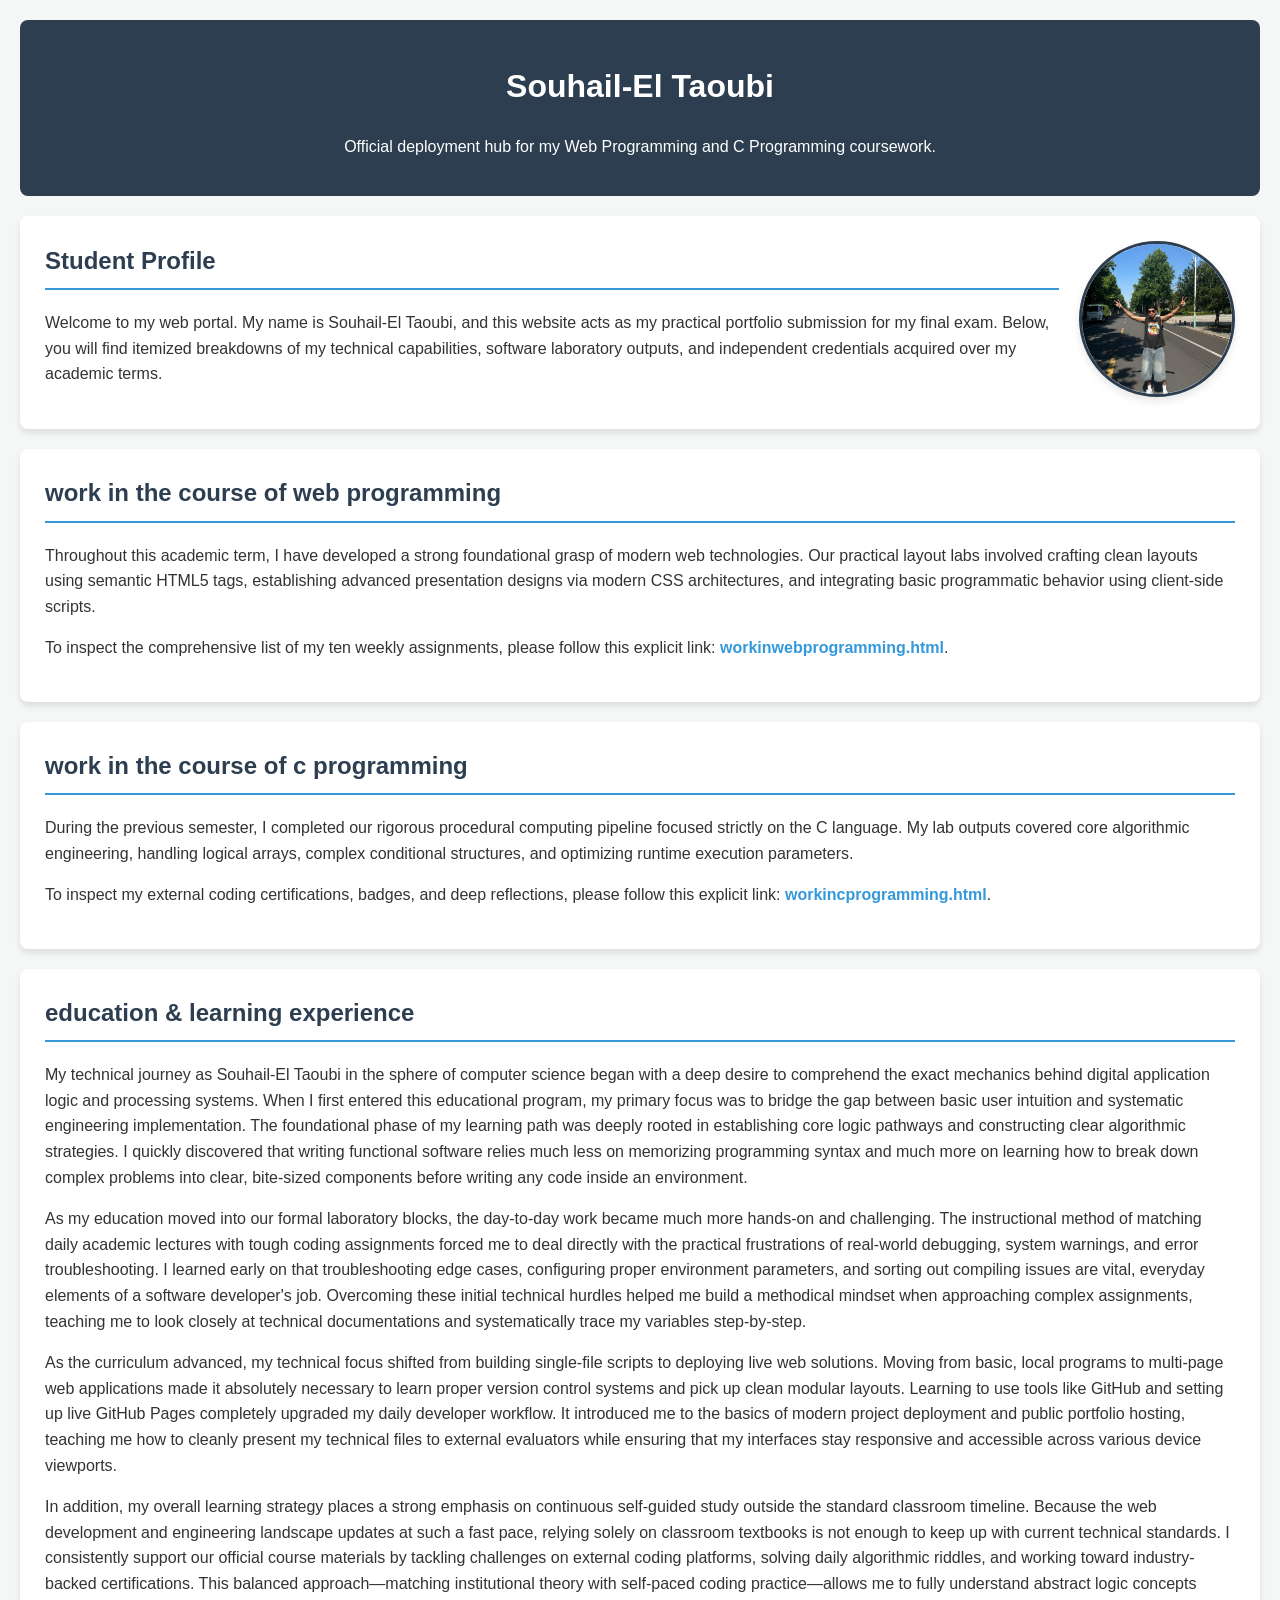
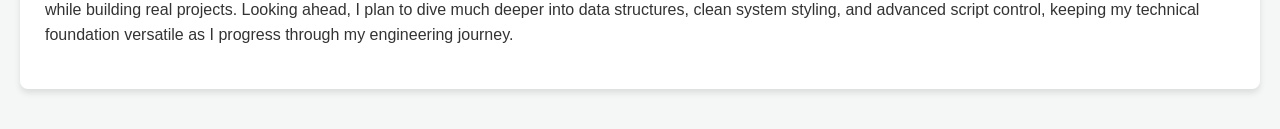
<file: index.html>
<!DOCTYPE html>
<html lang="en">
<head>
    <meta charset="UTF-8">
    <meta name="viewport" content="width=device-width, initial-scale=1.0">
    <title>Souhail-El Taoubi </title>
    <link rel="stylesheet" href="style.css">
</head>
<body>

    <header>
        <h1>Souhail-El Taoubi </h1>
        <p>Official deployment hub for my Web Programming and C Programming coursework.</p>
    </header>

    <!-- Section 1: Introduction -->
    <section id="introduction" style="display: flex; align-items: center; gap: 20px; flex-wrap: wrap;">
        <div style="flex: 1; min-width: 250px;">
            <h2>Student Profile</h2>
            <p>Welcome to my web portal. My name is Souhail-El Taoubi, and this website acts as my practical portfolio submission for my final exam. Below, you will find itemized breakdowns of my technical capabilities, software laboratory outputs, and independent credentials acquired over my academic terms.</p>
        </div>
        <div style="flex: 0 0 150px; text-align: center;">
            <img src="profile.jpg" alt="Souhail-El Taoubi Profile Picture" style="width: 150px; height: 150px; border-radius: 50%; object-fit: cover; border: 3px solid #2c3e50; box-shadow: 0 4px 8px rgba(0,0,0,0.1);">
        </div>
    </section>
    <!-- Section 2: Web Programming Coursework -->
    <section id="web-programming-section">
        <h2>work in the course of web programming</h2>
        <p>Throughout this academic term, I have developed a strong foundational grasp of modern web technologies. Our practical layout labs involved crafting clean layouts using semantic HTML5 tags, establishing advanced presentation designs via modern CSS architectures, and integrating basic programmatic behavior using client-side scripts.</p>
        <p>To inspect the comprehensive list of my ten weekly assignments, please follow this explicit link: 
            <a href="workinwebprogramming.html">workinwebprogramming.html</a>.
        </p>
    </section>

    <!-- Section 3: C Programming Coursework -->
    <section id="c-programming-section">
        <h2>work in the course of c programming</h2>
        <p>During the previous semester, I completed our rigorous procedural computing pipeline focused strictly on the C language. My lab outputs covered core algorithmic engineering, handling logical arrays, complex conditional structures, and optimizing runtime execution parameters.</p>
        <p>To inspect my external coding certifications, badges, and deep reflections, please follow this explicit link: 
            <a href="workincprogramming.html">workincprogramming.html</a>.
        </p>
    </section>

    <!-- Section 4: Education & Learning Experience (500+ Words) -->
    <section id="education-experience">
        <h2>education & learning experience</h2>
        <p>My technical journey as Souhail-El Taoubi in the sphere of computer science began with a deep desire to comprehend the exact mechanics behind digital application logic and processing systems. When I first entered this educational program, my primary focus was to bridge the gap between basic user intuition and systematic engineering implementation. The foundational phase of my learning path was deeply rooted in establishing core logic pathways and constructing clear algorithmic strategies. I quickly discovered that writing functional software relies much less on memorizing programming syntax and much more on learning how to break down complex problems into clear, bite-sized components before writing any code inside an environment.</p>
        
        <p>As my education moved into our formal laboratory blocks, the day-to-day work became much more hands-on and challenging. The instructional method of matching daily academic lectures with tough coding assignments forced me to deal directly with the practical frustrations of real-world debugging, system warnings, and error troubleshooting. I learned early on that troubleshooting edge cases, configuring proper environment parameters, and sorting out compiling issues are vital, everyday elements of a software developer's job. Overcoming these initial technical hurdles helped me build a methodical mindset when approaching complex assignments, teaching me to look closely at technical documentations and systematically trace my variables step-by-step.</p>
        
        <p>As the curriculum advanced, my technical focus shifted from building single-file scripts to deploying live web solutions. Moving from basic, local programs to multi-page web applications made it absolutely necessary to learn proper version control systems and pick up clean modular layouts. Learning to use tools like GitHub and setting up live GitHub Pages completely upgraded my daily developer workflow. It introduced me to the basics of modern project deployment and public portfolio hosting, teaching me how to cleanly present my technical files to external evaluators while ensuring that my interfaces stay responsive and accessible across various device viewports.</p>
        
        <p>In addition, my overall learning strategy places a strong emphasis on continuous self-guided study outside the standard classroom timeline. Because the web development and engineering landscape updates at such a fast pace, relying solely on classroom textbooks is not enough to keep up with current technical standards. I consistently support our official course materials by tackling challenges on external coding platforms, solving daily algorithmic riddles, and working toward industry-backed certifications. This balanced approach—matching institutional theory with self-paced coding practice—allows me to fully understand abstract logic concepts while building real projects. Looking ahead, I plan to dive much deeper into data structures, clean system styling, and advanced script control, keeping my technical foundation versatile as I progress through my engineering journey.</p>
    </section>

</body>
</html>
</file>
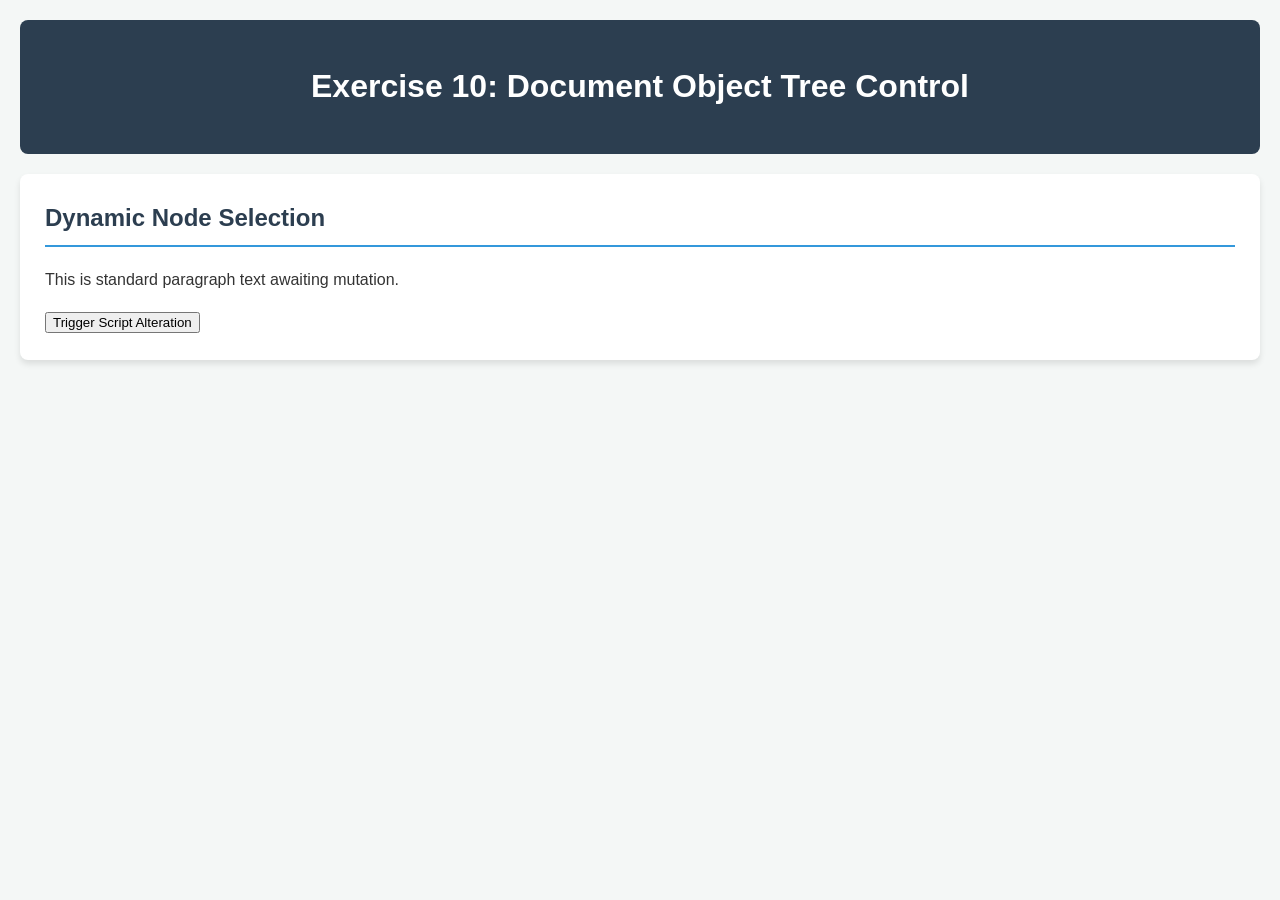
<file: exercise10.html>
<!DOCTYPE html>
<html lang="en">
<head>
    <meta charset="UTF-8">
    <title>Exercise 10 - DOM Controls</title>
    <link rel="stylesheet" href="style.css">
</head>
<body>
    <header><h1>Exercise 10: Document Object Tree Control</h1></header>
    <section>
        <h2>Dynamic Node Selection</h2>
        <p id="text-node">This is standard paragraph text awaiting mutation.</p>
        <button onclick="mutateText()">Trigger Script Alteration</button>
    </section>

    <script>
        function mutateText() {
            document.getElementById('text-node').innerText = "Text content mutated dynamically by script interface logic!";
            document.getElementById('text-node').style.color = "#e74c3c";
        }
    </script>
</body>
</html>
</file>
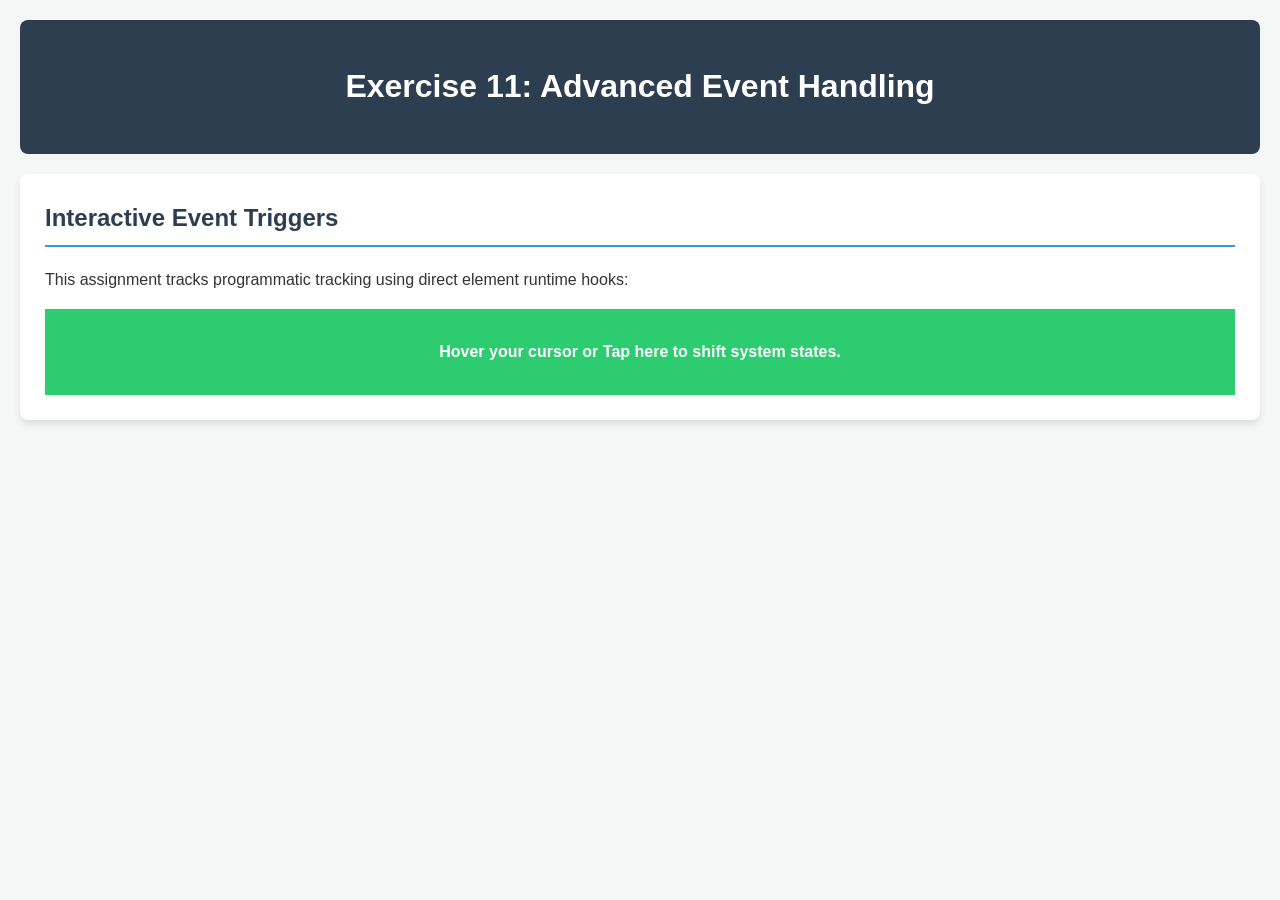
<file: exercise11.html>
<!DOCTYPE html>
<html lang="en">
<head>
    <meta charset="UTF-8">
    <title>Exercise 11 - Event Listening</title>
    <link rel="stylesheet" href="style.css">
    <style>
        #interactive-panel {
            padding: 30px;
            background-color: #2ecc71;
            color: white;
            text-align: center;
            cursor: pointer;
            font-weight: bold;
            transition: background 0.3s ease;
        }
    </style>
</head>
<body>
    <header><h1>Exercise 11: Advanced Event Handling</h1></header>
    <section>
        <h2>Interactive Event Triggers</h2>
        <p>This assignment tracks programmatic tracking using direct element runtime hooks:</p>
        <div id="interactive-panel">Hover your cursor or Tap here to shift system states.</div>
    </section>

    <script>
        const panel = document.getElementById('interactive-panel');
        
        panel.addEventListener('mouseenter', () => {
            panel.style.backgroundColor = '#16a085';
            panel.innerText = "Cursor detected inside the node space!";
        });

        panel.addEventListener('mouseleave', () => {
            panel.style.backgroundColor = '#2ecc71';
            panel.innerText = "Hover your cursor or Tap here to shift system states.";
        });
    </script>
</body>
</html>
</file>
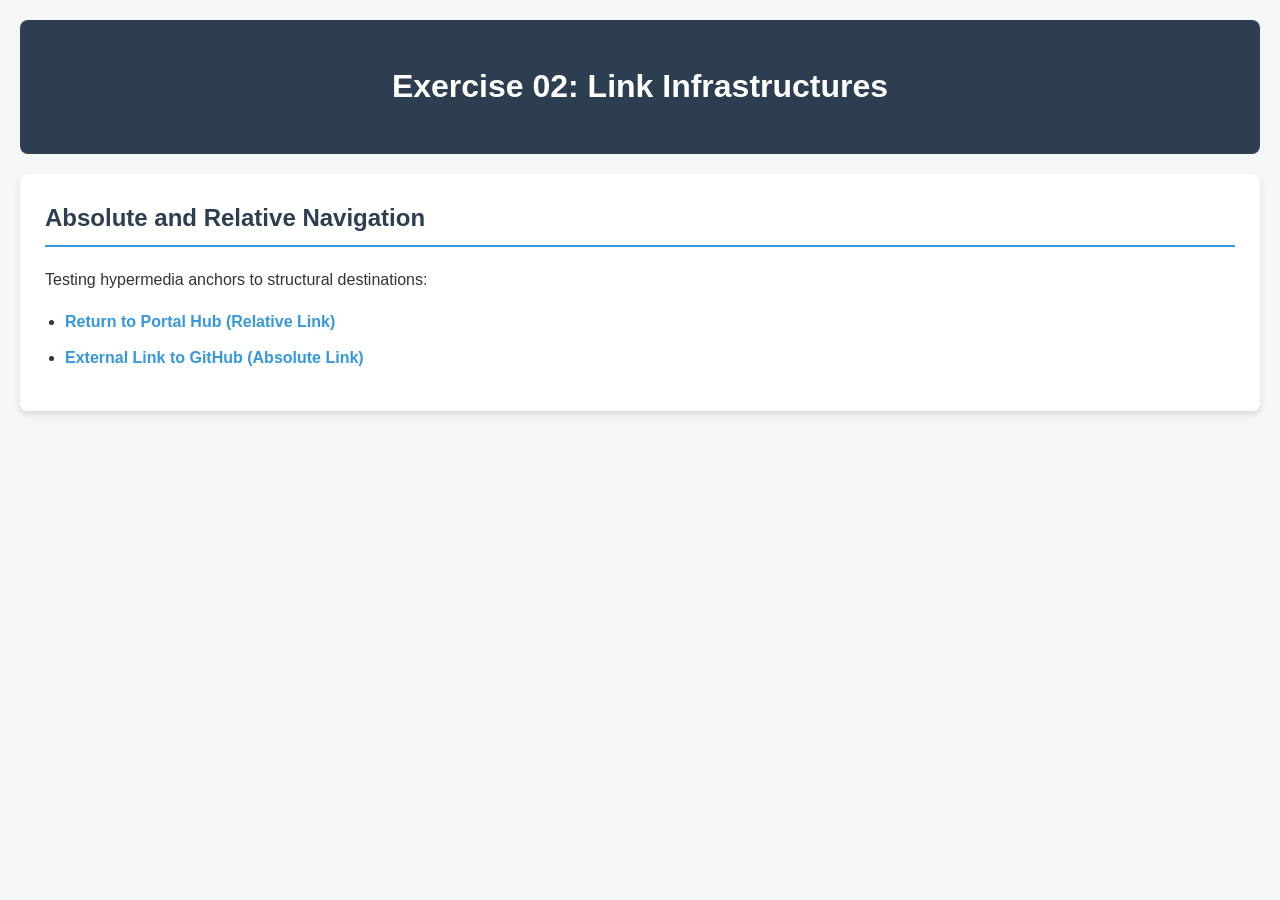
<file: exercise2.html>
<!DOCTYPE html>
<html lang="en">
<head>
    <meta charset="UTF-8">
    <title>Exercise 02 - Hyperlinks</title>
    <link rel="stylesheet" href="style.css">
</head>
<body>
    <header><h1>Exercise 02: Link Infrastructures</h1></header>
    <section>
        <h2>Absolute and Relative Navigation</h2>
        <p>Testing hypermedia anchors to structural destinations:</p>
        <ul>
            <li><a href="index.html">Return to Portal Hub (Relative Link)</a></li>
            <li><a href="https://github.com" target="_blank">External Link to GitHub (Absolute Link)</a></li>
        </ul>
    </section>
</body>
</html>
</file>
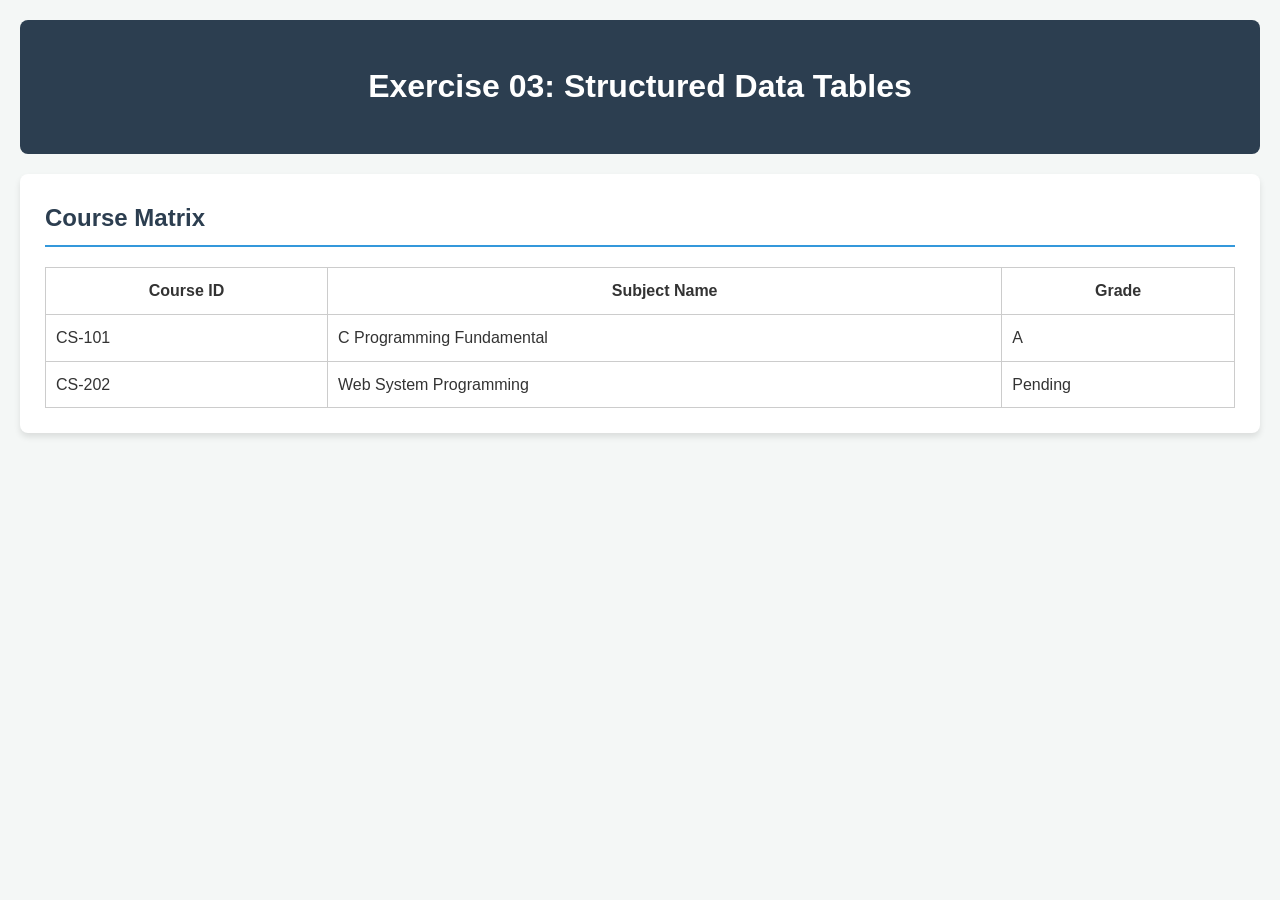
<file: exercise3.html>
<!DOCTYPE html>
<html lang="en">
<head>
    <meta charset="UTF-8">
    <title>Exercise 03 - Tables</title>
    <link rel="stylesheet" href="style.css">
    <style>table, th, td { border: 1px solid #ccc; border-collapse: collapse; padding: 10px; }</style>
</head>
<body>
    <header><h1>Exercise 03: Structured Data Tables</h1></header>
    <section>
        <h2>Course Matrix</h2>
        <table style="width:100%;">
            <thead>
                <tr><th>Course ID</th><th>Subject Name</th><th>Grade</th></tr>
            </thead>
            <tbody>
                <tr><td>CS-101</td><td>C Programming Fundamental</td><td>A</td></tr>
                <tr><td>CS-202</td><td>Web System Programming</td><td>Pending</td></tr>
            </tbody>
        </table>
    </section>
</body>
</html>
</file>
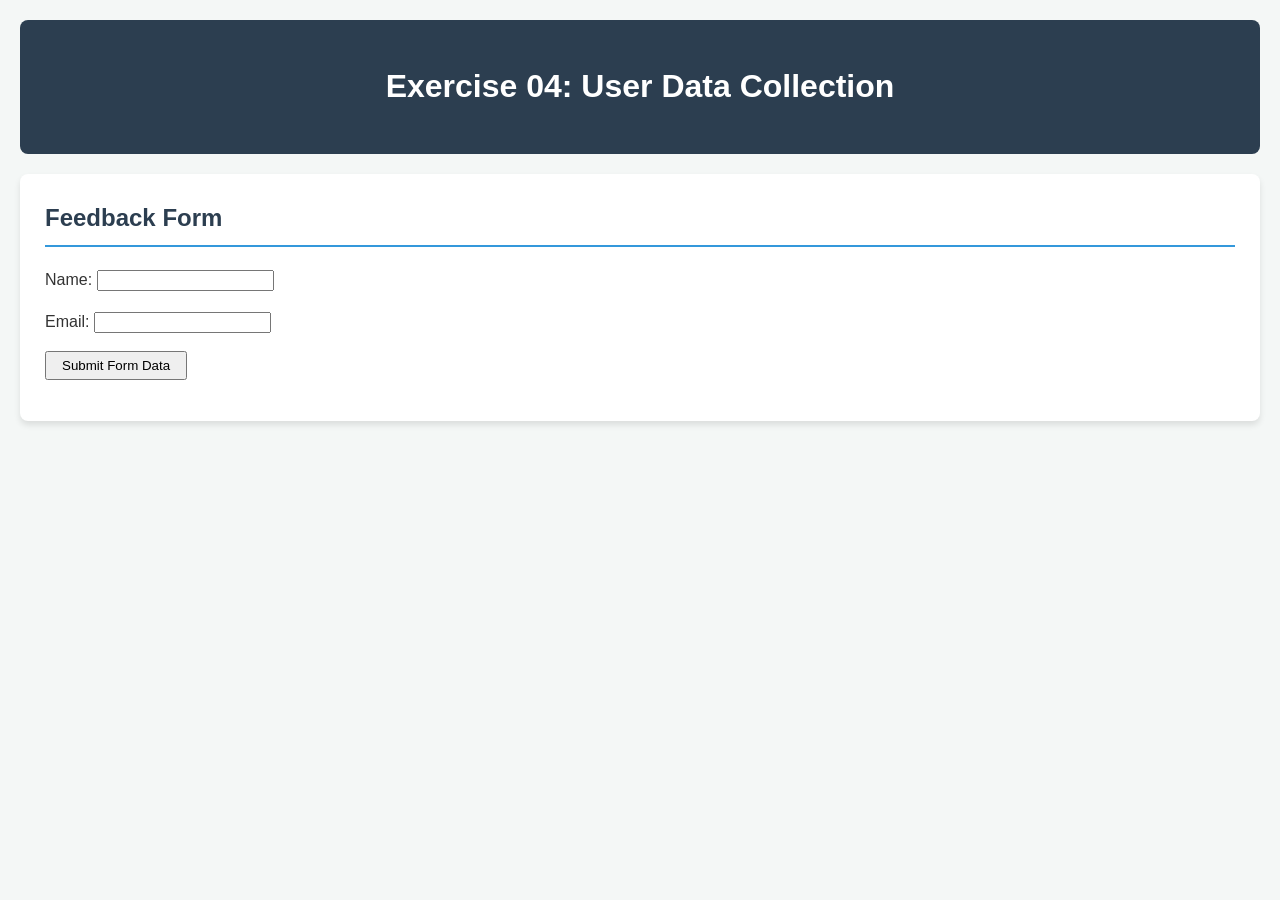
<file: exercise4.html>
<!DOCTYPE html>
<html lang="en">
<head>
    <meta charset="UTF-8">
    <title>Exercise 04 - Input Forms</title>
    <link rel="stylesheet" href="style.css">
</head>
<body>
    <header><h1>Exercise 04: User Data Collection</h1></header>
    <section>
        <h2>Feedback Form</h2>
        <form action="#" method="GET">
            <p><label>Name: <input type="text" name="username" required></label></p>
            <p><label>Email: <input type="email" name="useremail" required></label></p>
            <p><button type="submit" style="padding:5px 15px;">Submit Form Data</button></p>
        </form>
    </section>
</body>
</html>
</file>
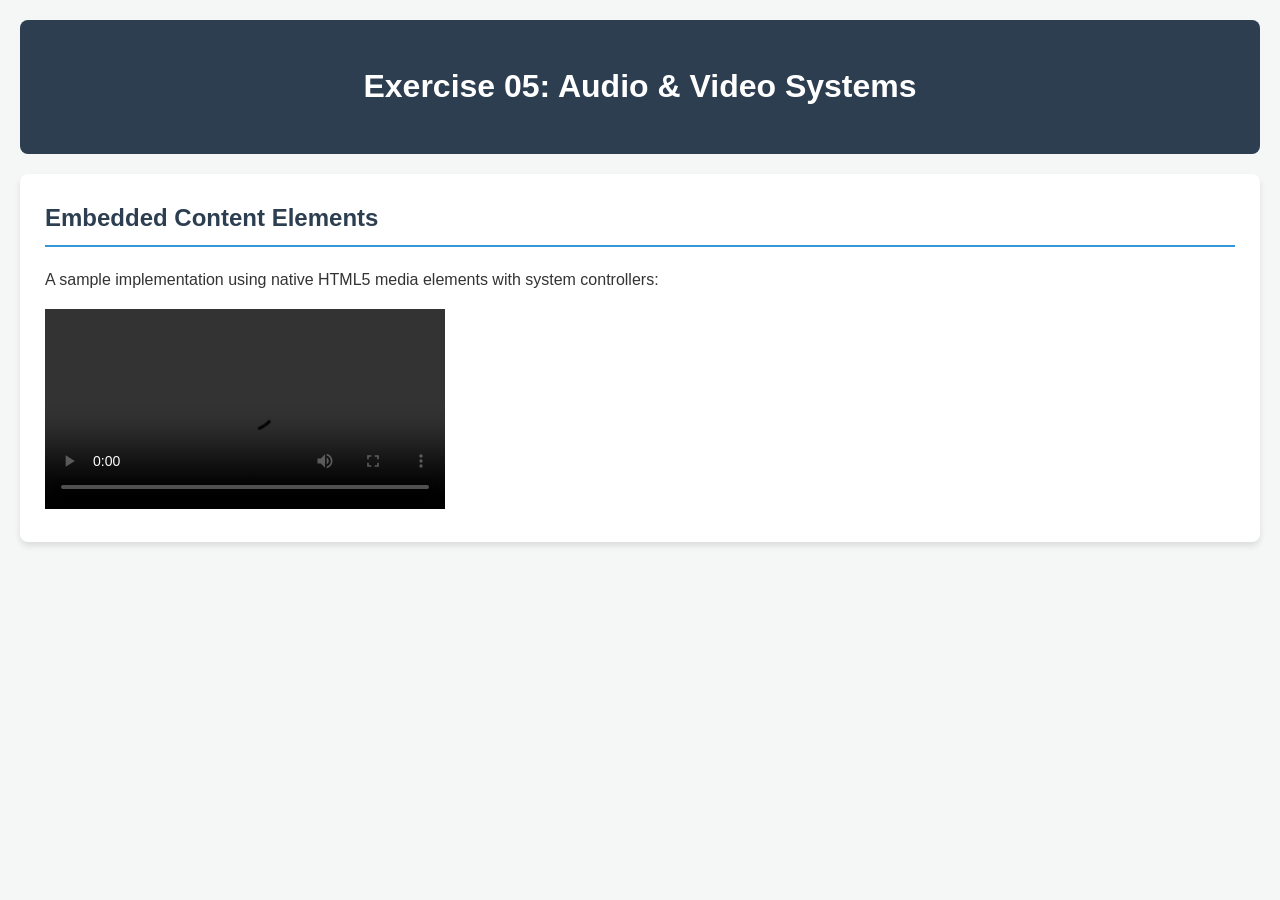
<file: exercise5.html>
<!DOCTYPE html>
<html lang="en">
<head>
    <meta charset="UTF-8">
    <title>Exercise 05 - Multimedia</title>
    <link rel="stylesheet" href="style.css">
</head>
<body>
    <header><h1>Exercise 05: Audio & Video Systems</h1></header>
    <section>
        <h2>Embedded Content Elements</h2>
        <p>A sample implementation using native HTML5 media elements with system controllers:</p>
        <video controls style="max-width:100%; width:400px;">
            <source src="https://www.w3schools.com/html/mov_bbb.mp4" type="video/mp4">
            Your browser does not support HTML5 video streaming.
        </video>
    </section>
</body>
</html>
</file>
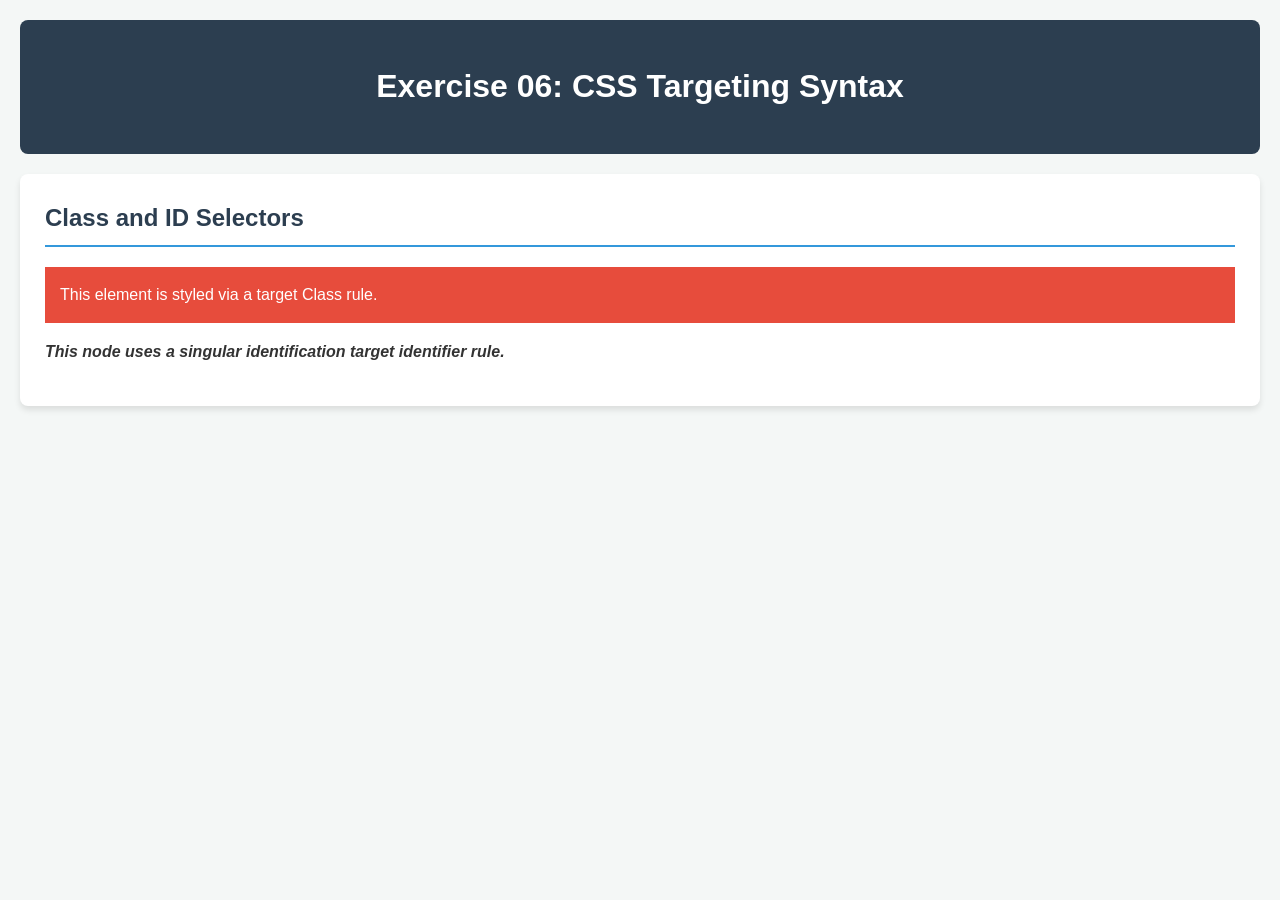
<file: exercise6.html>
<!DOCTYPE html>
<html lang="en">
<head>
    <meta charset="UTF-8">
    <title>Exercise 06 - Selectors</title>
    <link rel="stylesheet" href="style.css">
    <style>
        .highlight-box { background-color: #e74c3c; color: white; padding: 15px; }
        #unique-element { font-style: italic; font-weight: bold; }
    </style>
</head>
<body>
    <header><h1>Exercise 06: CSS Targeting Syntax</h1></header>
    <section>
        <h2>Class and ID Selectors</h2>
        <div class="highlight-box">This element is styled via a target Class rule.</div>
        <p id="unique-element">This node uses a singular identification target identifier rule.</p>
    </section>
</body>
</html>
</file>
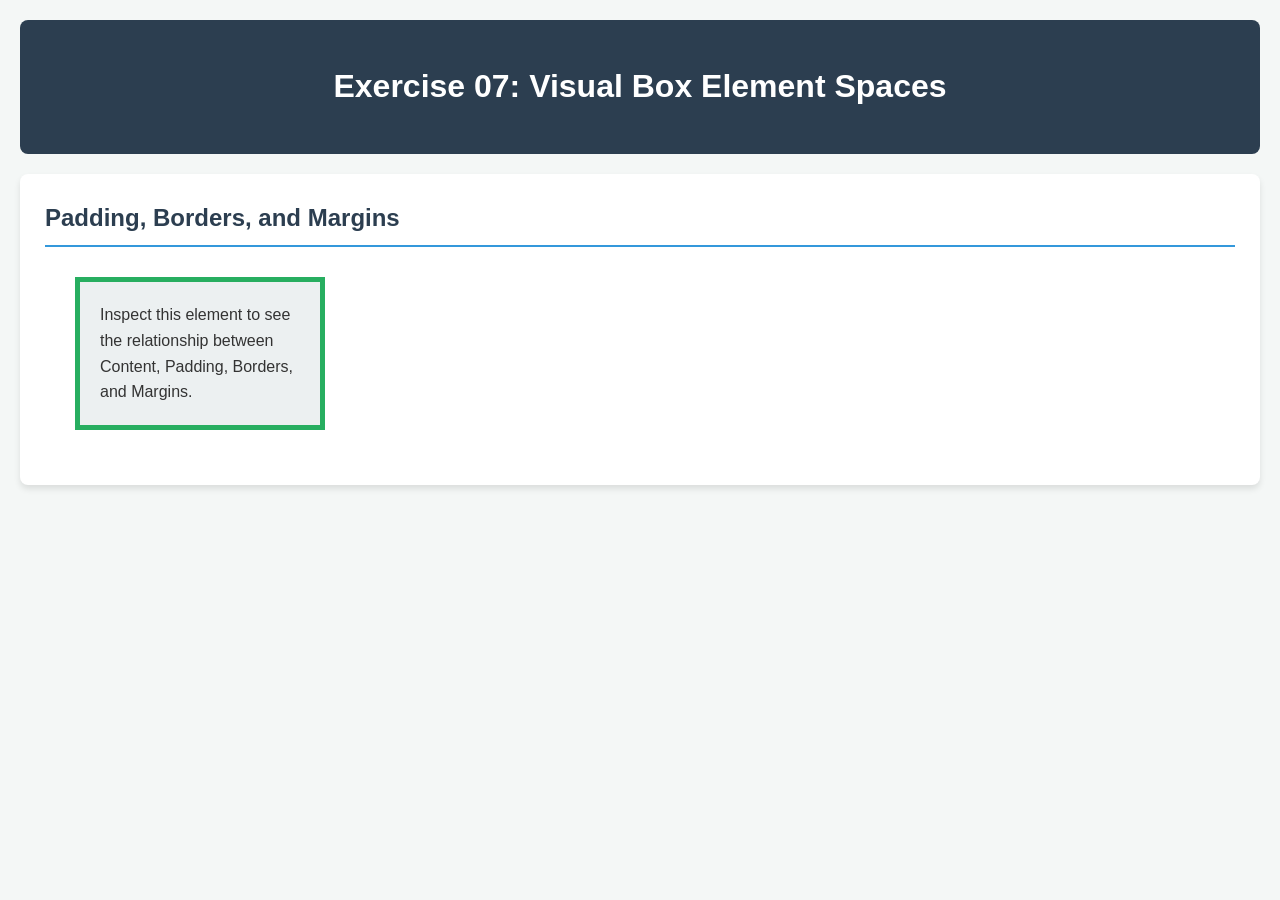
<file: exercise7.html>
<!DOCTYPE html>
<html lang="en">
<head>
    <meta charset="UTF-8">
    <title>Exercise 07 - Box Model</title>
    <link rel="stylesheet" href="style.css">
    <style>
        .box-demo {
            width: 200px;
            padding: 20px;
            border: 5px solid #27ae60;
            margin: 30px;
            background-color: #ecf0f1;
        }
    </style>
</head>
<body>
    <header><h1>Exercise 07: Visual Box Element Spaces</h1></header>
    <section>
        <h2>Padding, Borders, and Margins</h2>
        <div class="box-demo">
            Inspect this element to see the relationship between Content, Padding, Borders, and Margins.
        </div>
    </section>
</body>
</html>
</file>
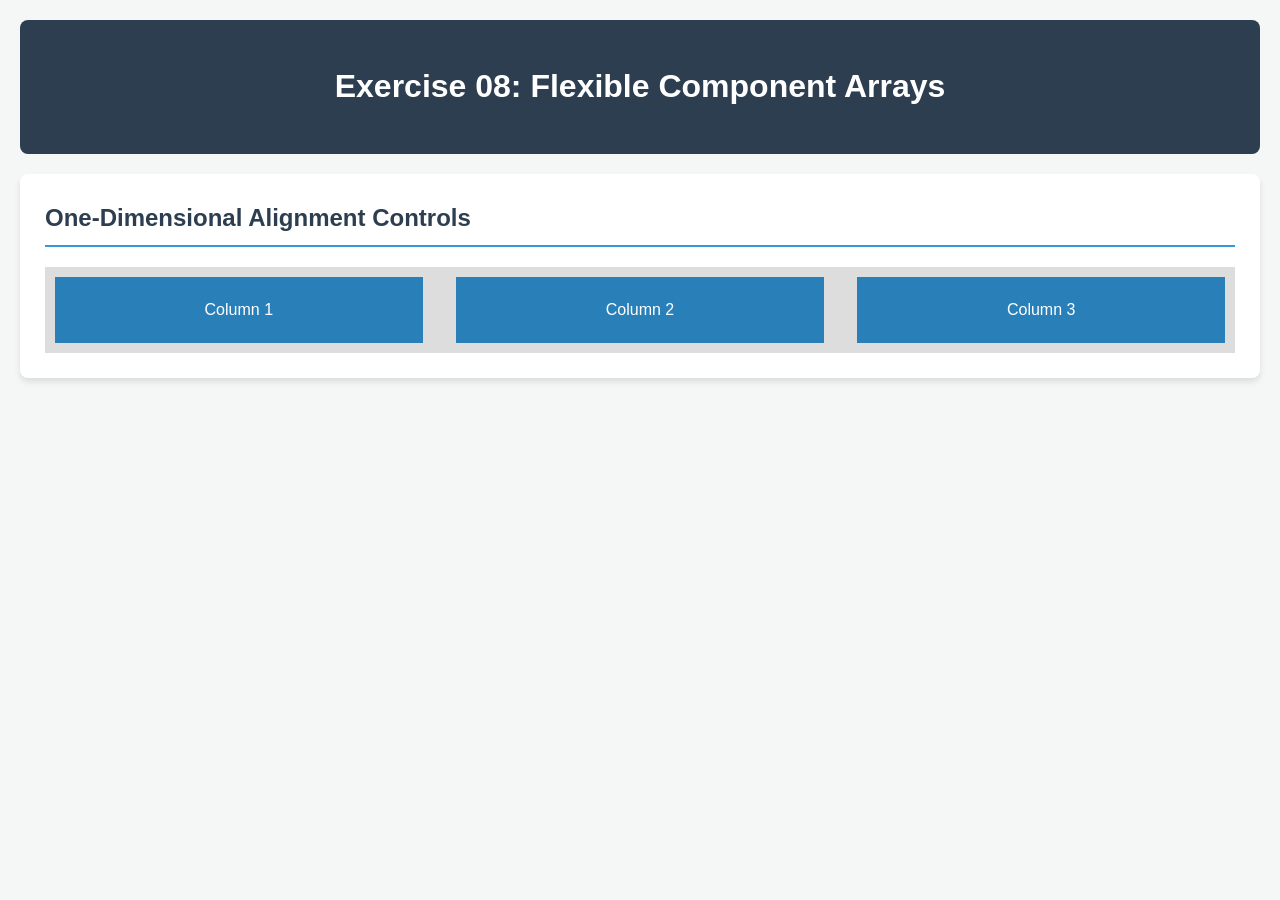
<file: exercise8.html>
<!DOCTYPE html>
<html lang="en">
<head>
    <meta charset="UTF-8">
    <title>Exercise 08 - Flexbox</title>
    <link rel="stylesheet" href="style.css">
    <style>
        .flex-container { display: flex; justify-content: space-between; background: #ddd; padding: 10px; }
        .flex-item { background: #2980b9; color: white; padding: 20px; width: 28%; text-align: center; }
    </style>
</head>
<body>
    <header><h1>Exercise 08: Flexible Component Arrays</h1></header>
    <section>
        <h2>One-Dimensional Alignment Controls</h2>
        <div class="flex-container">
            <div class="flex-item">Column 1</div>
            <div class="flex-item">Column 2</div>
            <div class="flex-item">Column 3</div>
        </div>
    </section>
</body>
</html>
</file>
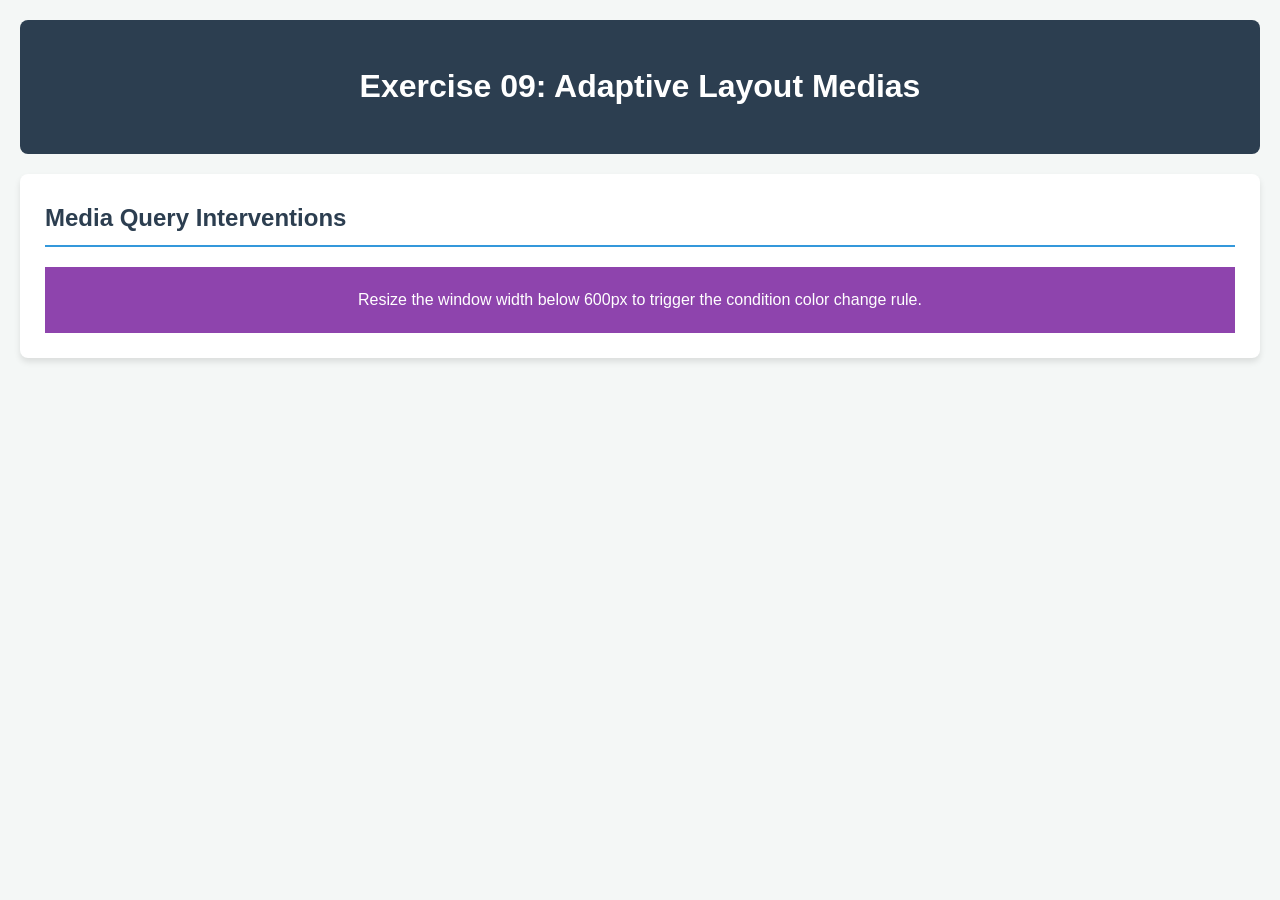
<file: exercise9.html>
<!DOCTYPE html>
<html lang="en">
<head>
    <meta charset="UTF-8">
    <meta name="viewport" content="width=device-width, initial-scale=1.0">
    <title>Exercise 09 - Responsive Design</title>
    <link rel="stylesheet" href="style.css">
    <style>
        .responsive-card { background: #8e44ad; color: white; padding: 20px; text-align: center; }
        @media (max-width: 600px) {
            .responsive-card { background: #d35400; font-size: 1.2rem; }
        }
    </style>
</head>
<body>
    <header><h1>Exercise 09: Adaptive Layout Medias</h1></header>
    <section>
        <h2>Media Query Interventions</h2>
        <div class="responsive-card">
            Resize the window width below 600px to trigger the condition color change rule.
        </div>
    </section>
</body>
</html>
</file>
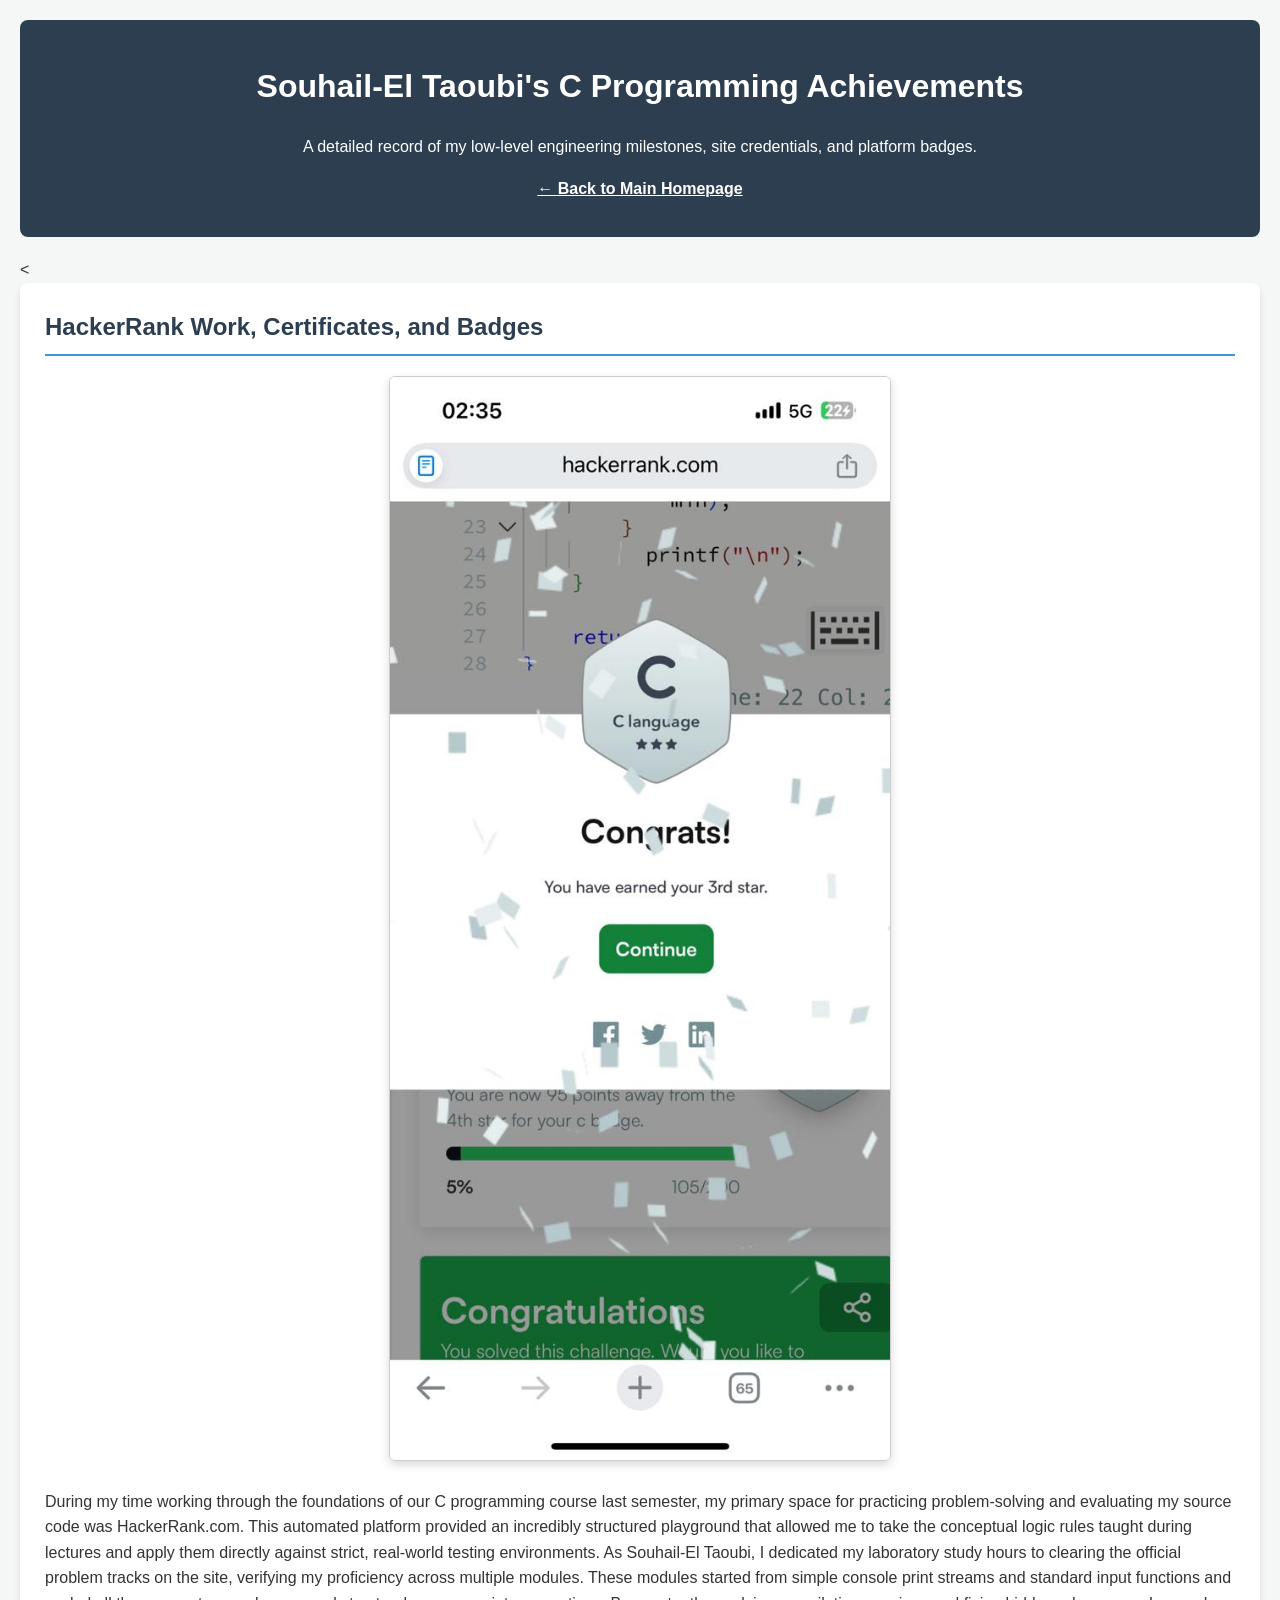
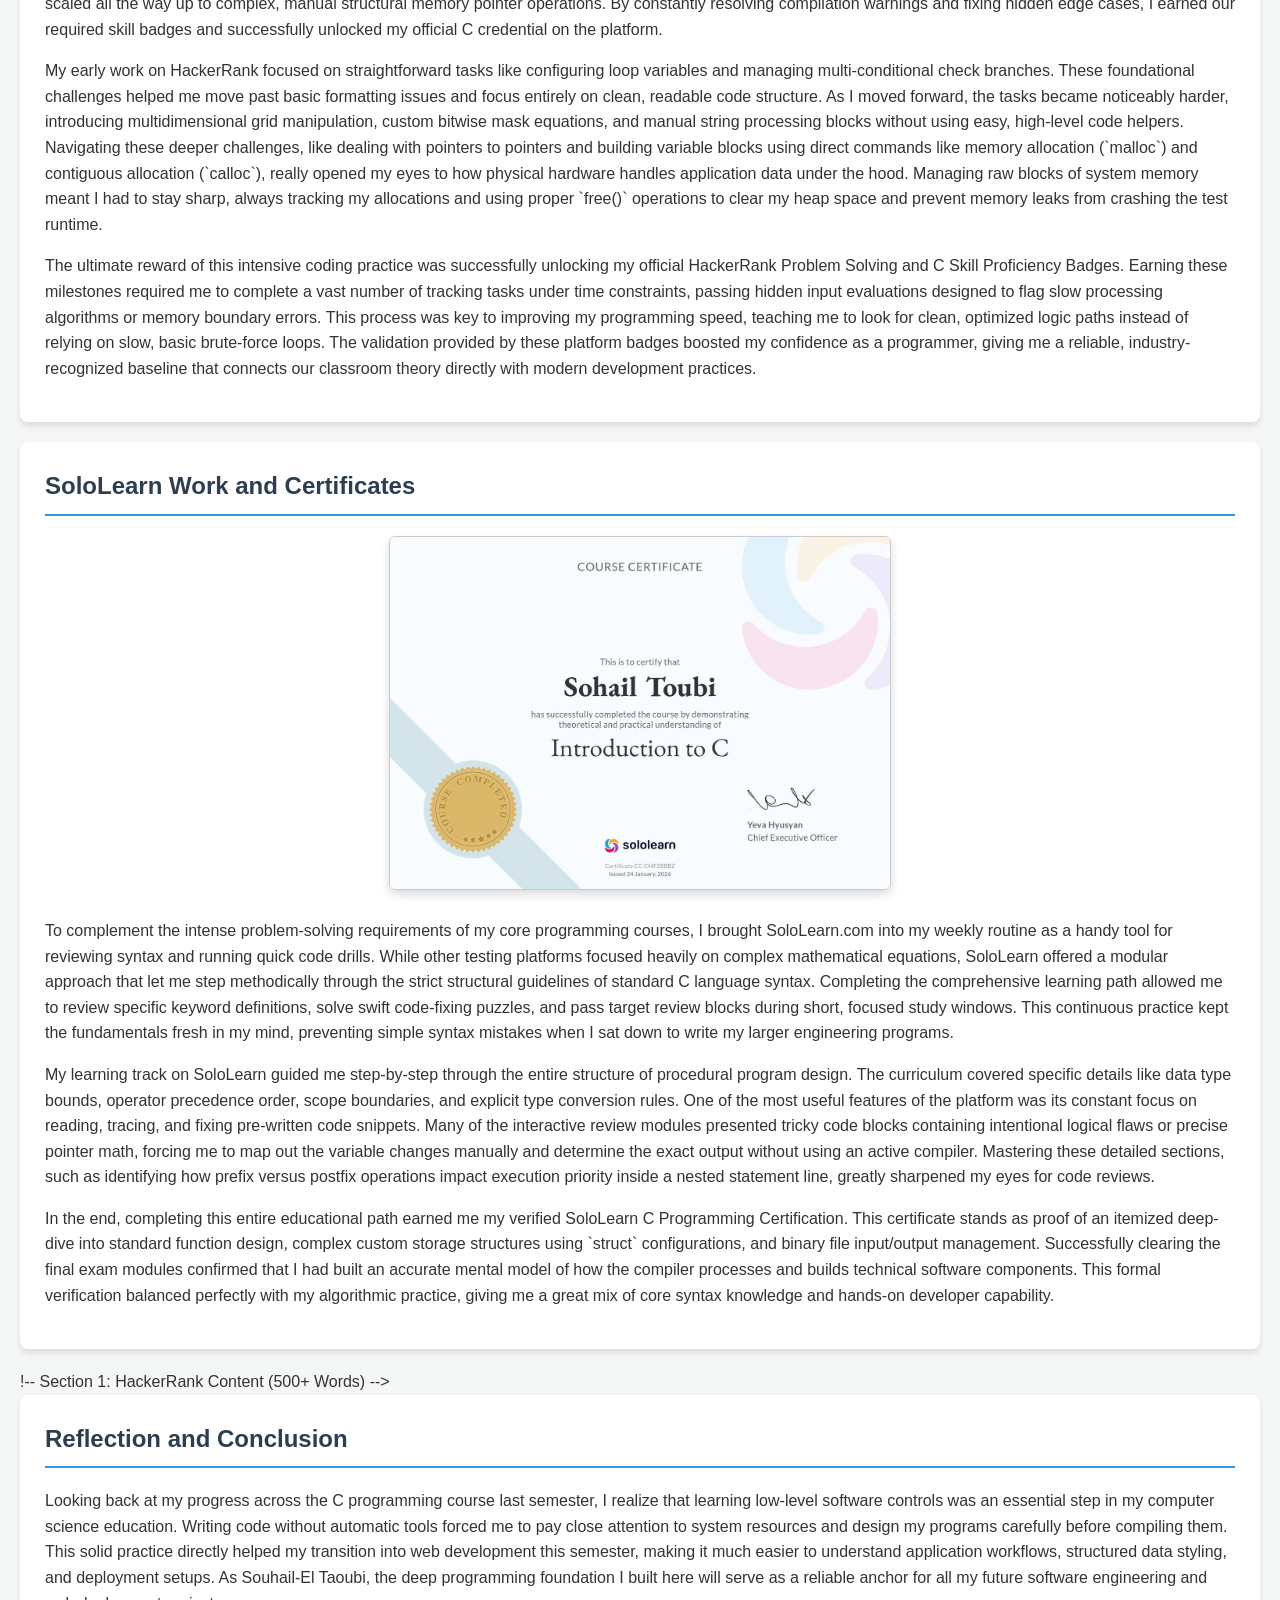
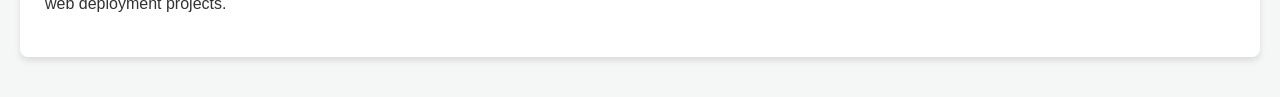
<file: workincprogramming.html>
<!DOCTYPE html>
<html lang="en">
<head>
    <meta charset="UTF-8">
    <meta name="viewport" content="width=device-width, initial-scale=1.0">
    <title>Souhail-El Taoubi - C Programming Portfolio</title>
    <link rel="stylesheet" href="style.css">
</head>
<body>

    <header>
        <h1>Souhail-El Taoubi's C Programming Achievements</h1>
        <p>A detailed record of my low-level engineering milestones, site credentials, and platform badges.</p>
        <p><a href="index.html" style="color: #fff; text-decoration: underline;">← Back to Main Homepage</a></p>
    </header>

    <<section id="hackerrank-milestones">
        <h2>HackerRank Work, Certificates, and Badges</h2>
        <div style="text-align: center; margin-bottom: 20px;">
            <img src="hackerrank.jpg" alt="Souhail-El Taoubi HackerRank Certificate" style="max-width: 100%; width: 500px; border: 1px solid #ccc; border-radius: 6px; box-shadow: 0 4px 10px rgba(0,0,0,0.15);">
        </div>
        <p>During my time working through the foundations of our C programming course last semester, my primary space for practicing problem-solving and evaluating my source code was HackerRank.com. This automated platform provided an incredibly structured playground that allowed me to take the conceptual logic rules taught during lectures and apply them directly against strict, real-world testing environments. As Souhail-El Taoubi, I dedicated my laboratory study hours to clearing the official problem tracks on the site, verifying my proficiency across multiple modules. These modules started from simple console print streams and standard input functions and scaled all the way up to complex, manual structural memory pointer operations. By constantly resolving compilation warnings and fixing hidden edge cases, I earned our required skill badges and successfully unlocked my official C credential on the platform.</p>
        
        <p>My early work on HackerRank focused on straightforward tasks like configuring loop variables and managing multi-conditional check branches. These foundational challenges helped me move past basic formatting issues and focus entirely on clean, readable code structure. As I moved forward, the tasks became noticeably harder, introducing multidimensional grid manipulation, custom bitwise mask equations, and manual string processing blocks without using easy, high-level code helpers. Navigating these deeper challenges, like dealing with pointers to pointers and building variable blocks using direct commands like memory allocation (`malloc`) and contiguous allocation (`calloc`), really opened my eyes to how physical hardware handles application data under the hood. Managing raw blocks of system memory meant I had to stay sharp, always tracking my allocations and using proper `free()` operations to clear my heap space and prevent memory leaks from crashing the test runtime.</p>
        
        <p>The ultimate reward of this intensive coding practice was successfully unlocking my official HackerRank Problem Solving and C Skill Proficiency Badges. Earning these milestones required me to complete a vast number of tracking tasks under time constraints, passing hidden input evaluations designed to flag slow processing algorithms or memory boundary errors. This process was key to improving my programming speed, teaching me to look for clean, optimized logic paths instead of relying on slow, basic brute-force loops. The validation provided by these platform badges boosted my confidence as a programmer, giving me a reliable, industry-recognized baseline that connects our classroom theory directly with modern development practices.</p>
    </section>

    <section id="sololearn-milestones">
        <h2>SoloLearn Work and Certificates</h2>
        <div style="text-align: center; margin-bottom: 20px;">
            <img src="sololearn.jpg" alt="Souhail-El Taoubi SoloLearn Certificate" style="max-width: 100%; width: 500px; border: 1px solid #ccc; border-radius: 6px; box-shadow: 0 4px 10px rgba(0,0,0,0.15);">
        </div>
        <p>To complement the intense problem-solving requirements of my core programming courses, I brought SoloLearn.com into my weekly routine as a handy tool for reviewing syntax and running quick code drills. While other testing platforms focused heavily on complex mathematical equations, SoloLearn offered a modular approach that let me step methodically through the strict structural guidelines of standard C language syntax. Completing the comprehensive learning path allowed me to review specific keyword definitions, solve swift code-fixing puzzles, and pass target review blocks during short, focused study windows. This continuous practice kept the fundamentals fresh in my mind, preventing simple syntax mistakes when I sat down to write my larger engineering programs.</p>
        
        <p>My learning track on SoloLearn guided me step-by-step through the entire structure of procedural program design. The curriculum covered specific details like data type bounds, operator precedence order, scope boundaries, and explicit type conversion rules. One of the most useful features of the platform was its constant focus on reading, tracing, and fixing pre-written code snippets. Many of the interactive review modules presented tricky code blocks containing intentional logical flaws or precise pointer math, forcing me to map out the variable changes manually and determine the exact output without using an active compiler. Mastering these detailed sections, such as identifying how prefix versus postfix operations impact execution priority inside a nested statement line, greatly sharpened my eyes for code reviews.</p>
        
        <p>In the end, completing this entire educational path earned me my verified SoloLearn C Programming Certification. This certificate stands as proof of an itemized deep-dive into standard function design, complex custom storage structures using `struct` configurations, and binary file input/output management. Successfully clearing the final exam modules confirmed that I had built an accurate mental model of how the compiler processes and builds technical software components. This formal verification balanced perfectly with my algorithmic practice, giving me a great mix of core syntax knowledge and hands-on developer capability.</p>
    </section>!-- Section 1: HackerRank Content (500+ Words) -->
    

    <!-- Section 3: Reflection & Conclusion (100+ Words) -->
    <section id="reflection-conclusion">
        <h2>Reflection and Conclusion</h2>
        <p>Looking back at my progress across the C programming course last semester, I realize that learning low-level software controls was an essential step in my computer science education. Writing code without automatic tools forced me to pay close attention to system resources and design my programs carefully before compiling them. This solid practice directly helped my transition into web development this semester, making it much easier to understand application workflows, structured data styling, and deployment setups. As Souhail-El Taoubi, the deep programming foundation I built here will serve as a reliable anchor for all my future software engineering and web deployment projects.</p>
    </section>

</body>
</html>
</file>
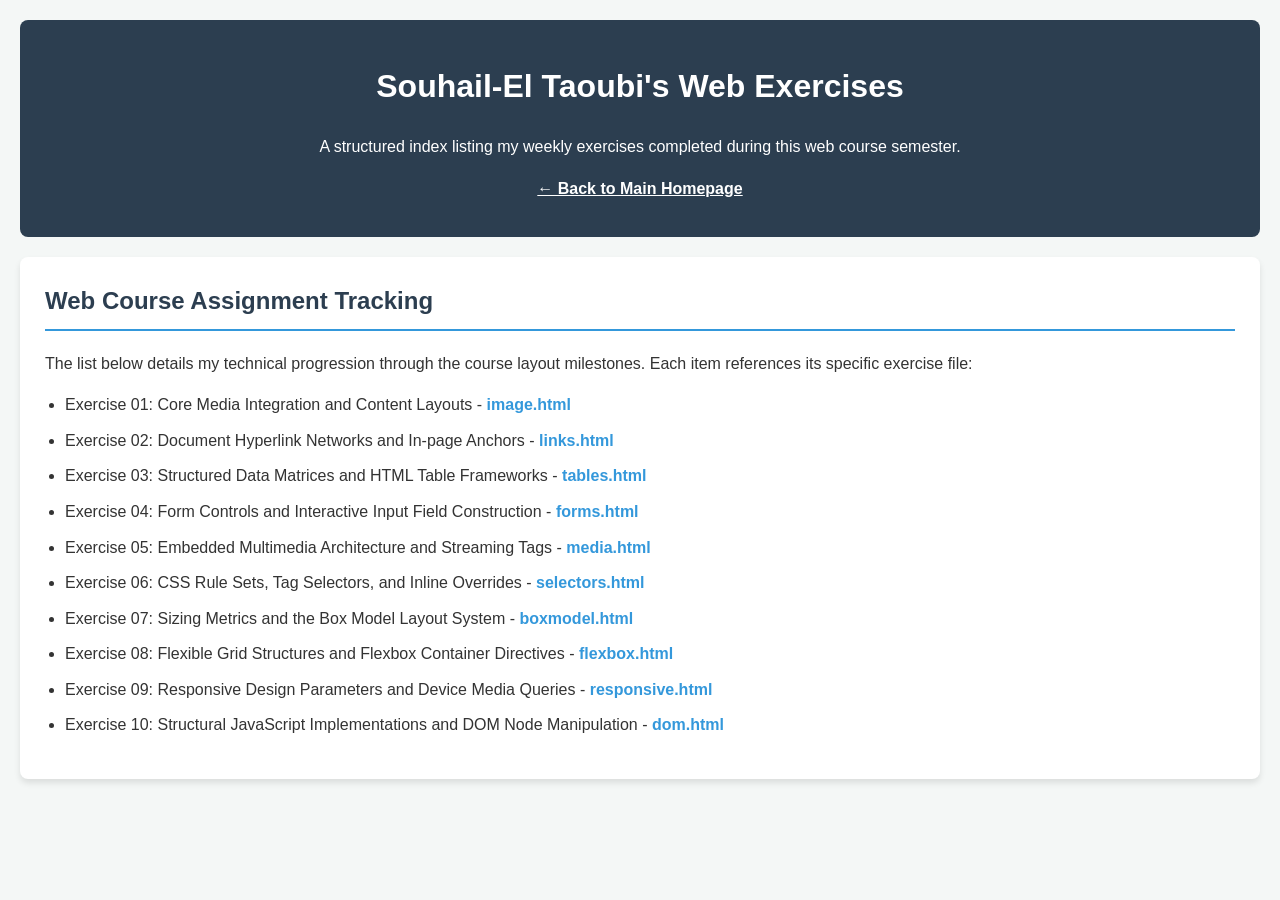
<file: workinwebprogramming.html>
<!DOCTYPE html>
<html lang="en">
<head>
    <meta charset="UTF-8">
    <meta name="viewport" content="width=device-width, initial-scale=1.0">
    <title>Souhail-El Taoubi - Web Programming Labs</title>
    <link rel="stylesheet" href="style.css">
</head>
<body>

    <header>
        <h1>Souhail-El Taoubi's Web Exercises</h1>
        <p>A structured index listing my weekly exercises completed during this web course semester.</p>
        <p><a href="index.html" style="color: #fff; text-decoration: underline;">← Back to Main Homepage</a></p>
    </header>

    <section id="exercises-container">
        <h2>Web Course Assignment Tracking</h2>
        <p>The list below details my technical progression through the course layout milestones. Each item references its specific exercise file:</p>
        <ul>
            <li>Exercise 01: Core Media Integration and Content Layouts - <a href="image.html">image.html</a></li>
            <li>Exercise 02: Document Hyperlink Networks and In-page Anchors - <a href="links.html">links.html</a></li>
            <li>Exercise 03: Structured Data Matrices and HTML Table Frameworks - <a href="tables.html">tables.html</a></li>
            <li>Exercise 04: Form Controls and Interactive Input Field Construction - <a href="forms.html">forms.html</a></li>
            <li>Exercise 05: Embedded Multimedia Architecture and Streaming Tags - <a href="media.html">media.html</a></li>
            <li>Exercise 06: CSS Rule Sets, Tag Selectors, and Inline Overrides - <a href="selectors.html">selectors.html</a></li>
            <li>Exercise 07: Sizing Metrics and the Box Model Layout System - <a href="boxmodel.html">boxmodel.html</a></li>
            <li>Exercise 08: Flexible Grid Structures and Flexbox Container Directives - <a href="flexbox.html">flexbox.html</a></li>
            <li>Exercise 09: Responsive Design Parameters and Device Media Queries - <a href="responsive.html">responsive.html</a></li>
            <li>Exercise 10: Structural JavaScript Implementations and DOM Node Manipulation - <a href="dom.html">dom.html</a></li>
        </ul>
    </section>

</body>
</html>
</file>
<file: style.css>
/* Rule 1: Global body settings */
body {
    font-family: 'Segoe UI', Tahoma, Geneva, Verdana, sans-serif;
    line-height: 1.6;
    background-color: #f4f7f6;
    color: #333;
    margin: 0;
    padding: 20px;
}

/* Rule 2: Header styling */
header {
    background-color: #2c3e50;
    color: #ffffff;
    padding: 20px;
    text-align: center;
    border-radius: 8px;
    margin-bottom: 20px;
}

/* Rule 3: Section containers */
section {
    background: #ffffff;
    padding: 25px;
    margin-bottom: 20px;
    border-radius: 8px;
    box-shadow: 0 4px 6px rgba(0, 0, 0, 0.1);
}

/* Rule 4: Headings inside sections */
h2 {
    color: #2c3e50;
    border-bottom: 2px solid #3498db;
    padding-bottom: 8px;
    margin-top: 0;
}

/* Rule 5: Navigation hyperlinks */
a {
    color: #3498db;
    text-decoration: none;
    font-weight: bold;
}

a:hover {
    text-decoration: underline;
    color: #2980b9;
}

/* Rule 6: List formatting */
ul {
    padding-left: 20px;
}

li {
    margin-bottom: 10px;
}
</file>
